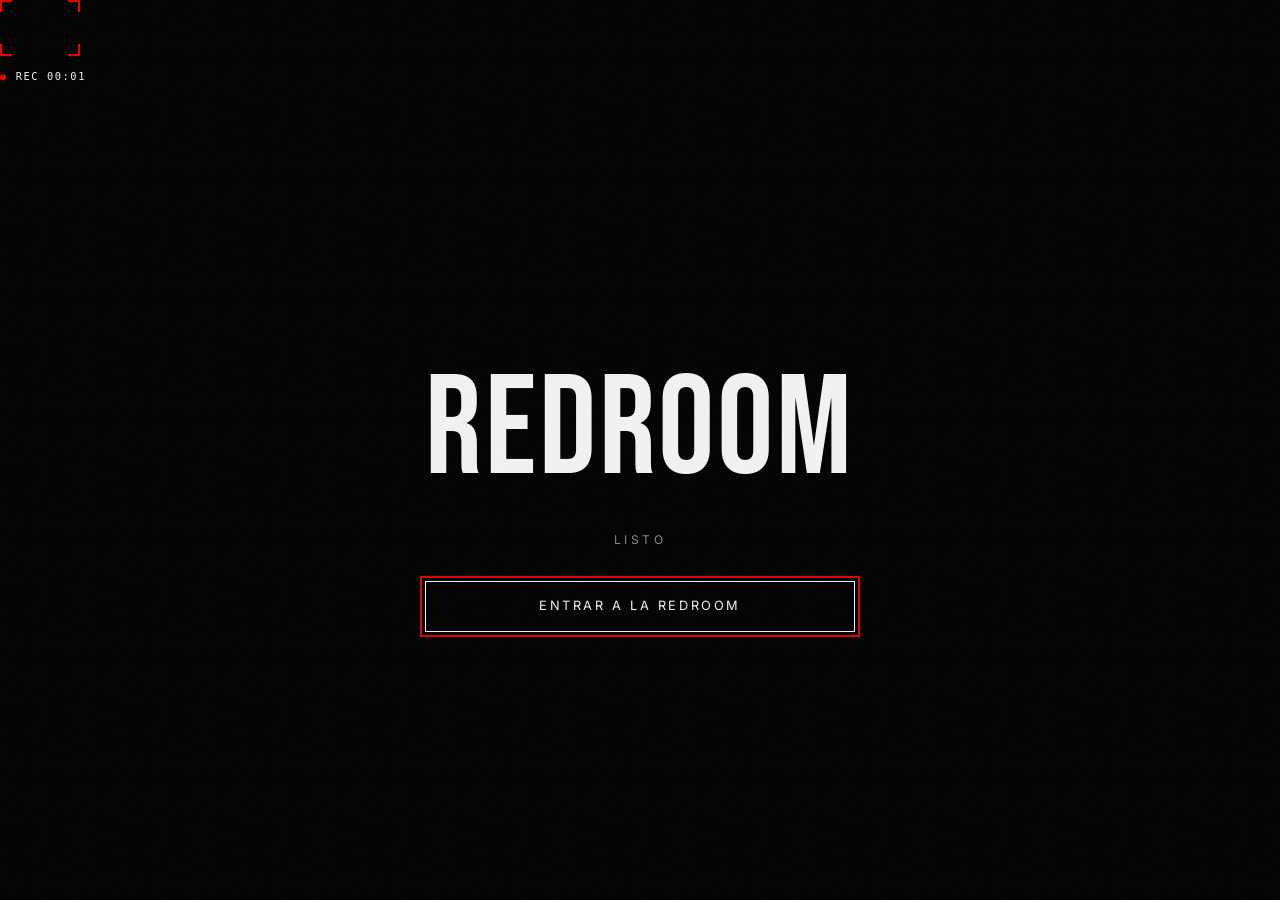
<file: index.html>
<!doctype html><html lang="es"><head><meta charset="utf-8"><meta name="viewport" content="width=device-width,initial-scale=1"><title>REDROOM — Productora audiovisual | Talca · Maule · Valparaíso</title><meta name="description" content="Redroom es una productora audiovisual de cine, videoclips y video comercial en Talca, el Maule y Valparaíso. Entra a la sala."><meta property="og:title" content="REDROOM — Productora audiovisual | Talca · Maule · Valparaíso"><meta property="og:description" content="Redroom es una productora audiovisual de cine, videoclips y video comercial en Talca, el Maule y Valparaíso. Entra a la sala."><meta property="og:type" content="website"><link rel="canonical" href="https://redroomchile.cl/"><meta property="og:url" content="https://redroomchile.cl/"><meta property="og:site_name" content="REDROOM"><meta property="og:locale" content="es_CL"><meta property="og:image" content="https://redroomchile.cl/assets/images/og-redroom.png"><meta property="og:image:width" content="1200"><meta property="og:image:height" content="630"><meta name="twitter:card" content="summary_large_image"><meta name="theme-color" content="#050505"><script type="application/ld+json">{"@context": "https://schema.org", "@type": "Organization", "name": "REDROOM", "alternateName": "Productora Redroom", "url": "https://redroomchile.cl/", "logo": "https://redroomchile.cl/assets/images/og-redroom.png", "image": "https://redroomchile.cl/assets/images/og-redroom.png", "description": "Productora audiovisual de cine, videoclips, sesiones en vivo y video comercial en Talca y la Región del Maule.", "telephone": "+56921134656", "address": {"@type": "PostalAddress", "addressLocality": "Talca", "addressRegion": "Región del Maule", "addressCountry": "CL"}, "areaServed": "Región del Maule", "founder": [{"@type": "Person", "name": "Aníbal Castillo"}, {"@type": "Person", "name": "Víctor Quezada"}], "sameAs": ["https://www.instagram.com/productoraredroom/"], "contactPoint": {"@type": "ContactPoint", "telephone": "+56921134656", "contactType": "customer service", "availableLanguage": "Spanish"}}</script><link rel="icon" href="data:image/svg+xml,%3Csvg xmlns=%27http://www.w3.org/2000/svg%27 viewBox=%270 0 10 10%27%3E%3Ccircle cx=%275%27 cy=%275%27 r=%274%27 fill=%27%23e10600%27/%3E%3C/svg%3E"><link rel="preconnect" href="https://fonts.googleapis.com"><link href="https://fonts.googleapis.com/css2?family=Bebas+Neue&family=Inter:wght@400;600&display=swap" rel="stylesheet"><link rel="stylesheet" href="css/style.css"></head><body data-page="index"><main class="hero"><div class="bar"></div><h1>REDROOM</h1><p class="tag" id="load">CARGANDO EXPERIENCIA</p><button class="btn" id="enter" hidden>ENTRAR A LA REDROOM</button></main><noscript><a href="discover.html">ENTRAR A LA REDROOM</a></noscript><script src="data/contenido.js"></script><script src="js/main.js"></script></body></html>
</file>
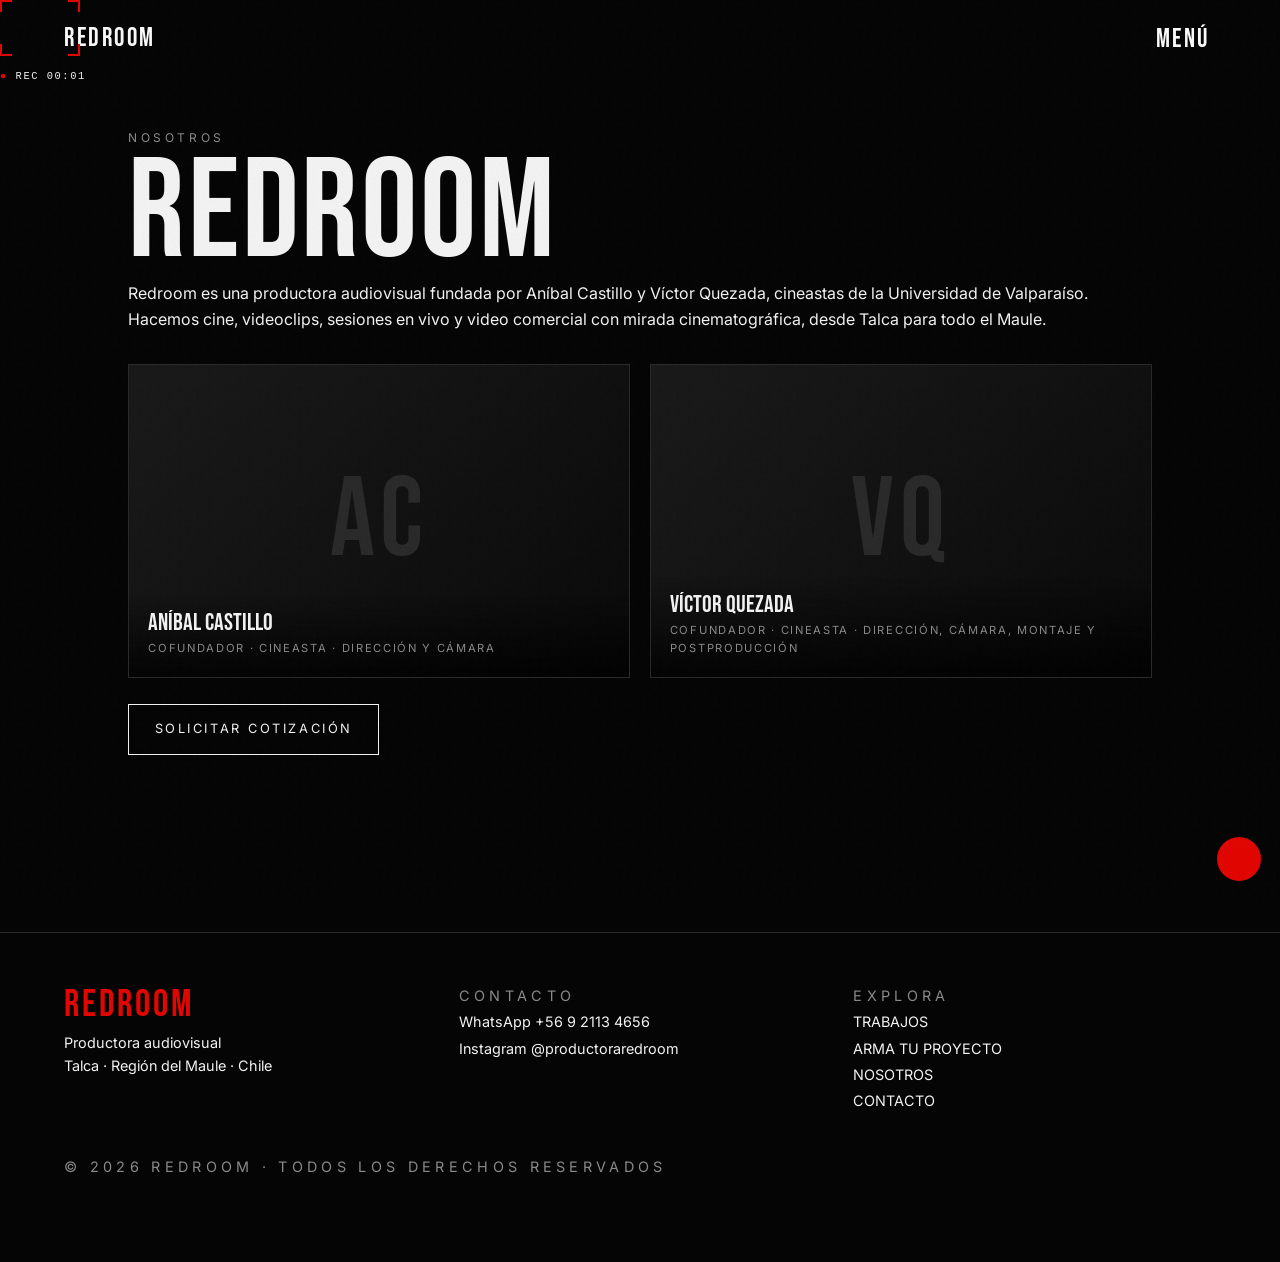
<file: about.html>
<!doctype html><html lang="es"><head><meta charset="utf-8"><meta name="viewport" content="width=device-width,initial-scale=1"><title>REDROOM — Nosotros</title><meta name="description" content="Aníbal Castillo y Víctor Quezada, cineastas de la Universidad de Valparaíso, fundadores de la productora audiovisual Redroom."><meta property="og:title" content="REDROOM — Nosotros"><meta property="og:description" content="Aníbal Castillo y Víctor Quezada, cineastas de la Universidad de Valparaíso, fundadores de la productora audiovisual Redroom."><meta property="og:type" content="website"><link rel="canonical" href="https://redroomchile.cl/about.html"><meta property="og:url" content="https://redroomchile.cl/about.html"><meta property="og:site_name" content="REDROOM"><meta property="og:locale" content="es_CL"><meta property="og:image" content="https://redroomchile.cl/assets/images/og-redroom.png"><meta property="og:image:width" content="1200"><meta property="og:image:height" content="630"><meta name="twitter:card" content="summary_large_image"><meta name="theme-color" content="#050505"><script type="application/ld+json">{"@context": "https://schema.org", "@type": "Organization", "name": "REDROOM", "alternateName": "Productora Redroom", "url": "https://redroomchile.cl/", "logo": "https://redroomchile.cl/assets/images/og-redroom.png", "image": "https://redroomchile.cl/assets/images/og-redroom.png", "description": "Productora audiovisual de cine, videoclips, sesiones en vivo y video comercial en Talca y la Región del Maule.", "telephone": "+56921134656", "address": {"@type": "PostalAddress", "addressLocality": "Talca", "addressRegion": "Región del Maule", "addressCountry": "CL"}, "areaServed": "Región del Maule", "founder": [{"@type": "Person", "name": "Aníbal Castillo"}, {"@type": "Person", "name": "Víctor Quezada"}], "sameAs": ["https://www.instagram.com/productoraredroom/"], "contactPoint": {"@type": "ContactPoint", "telephone": "+56921134656", "contactType": "customer service", "availableLanguage": "Spanish"}}</script><link rel="icon" href="data:image/svg+xml,%3Csvg xmlns=%27http://www.w3.org/2000/svg%27 viewBox=%270 0 10 10%27%3E%3Ccircle cx=%275%27 cy=%275%27 r=%274%27 fill=%27%23e10600%27/%3E%3C/svg%3E"><link rel="preconnect" href="https://fonts.googleapis.com"><link href="https://fonts.googleapis.com/css2?family=Bebas+Neue&family=Inter:wght@400;600&display=swap" rel="stylesheet"><link rel="stylesheet" href="css/style.css"></head><body data-page="about"><main id="app" class="wrap"></main><noscript>Redroom requiere JavaScript.</noscript><script src="data/contenido.js"></script><script src="js/main.js"></script></body></html>
</file>
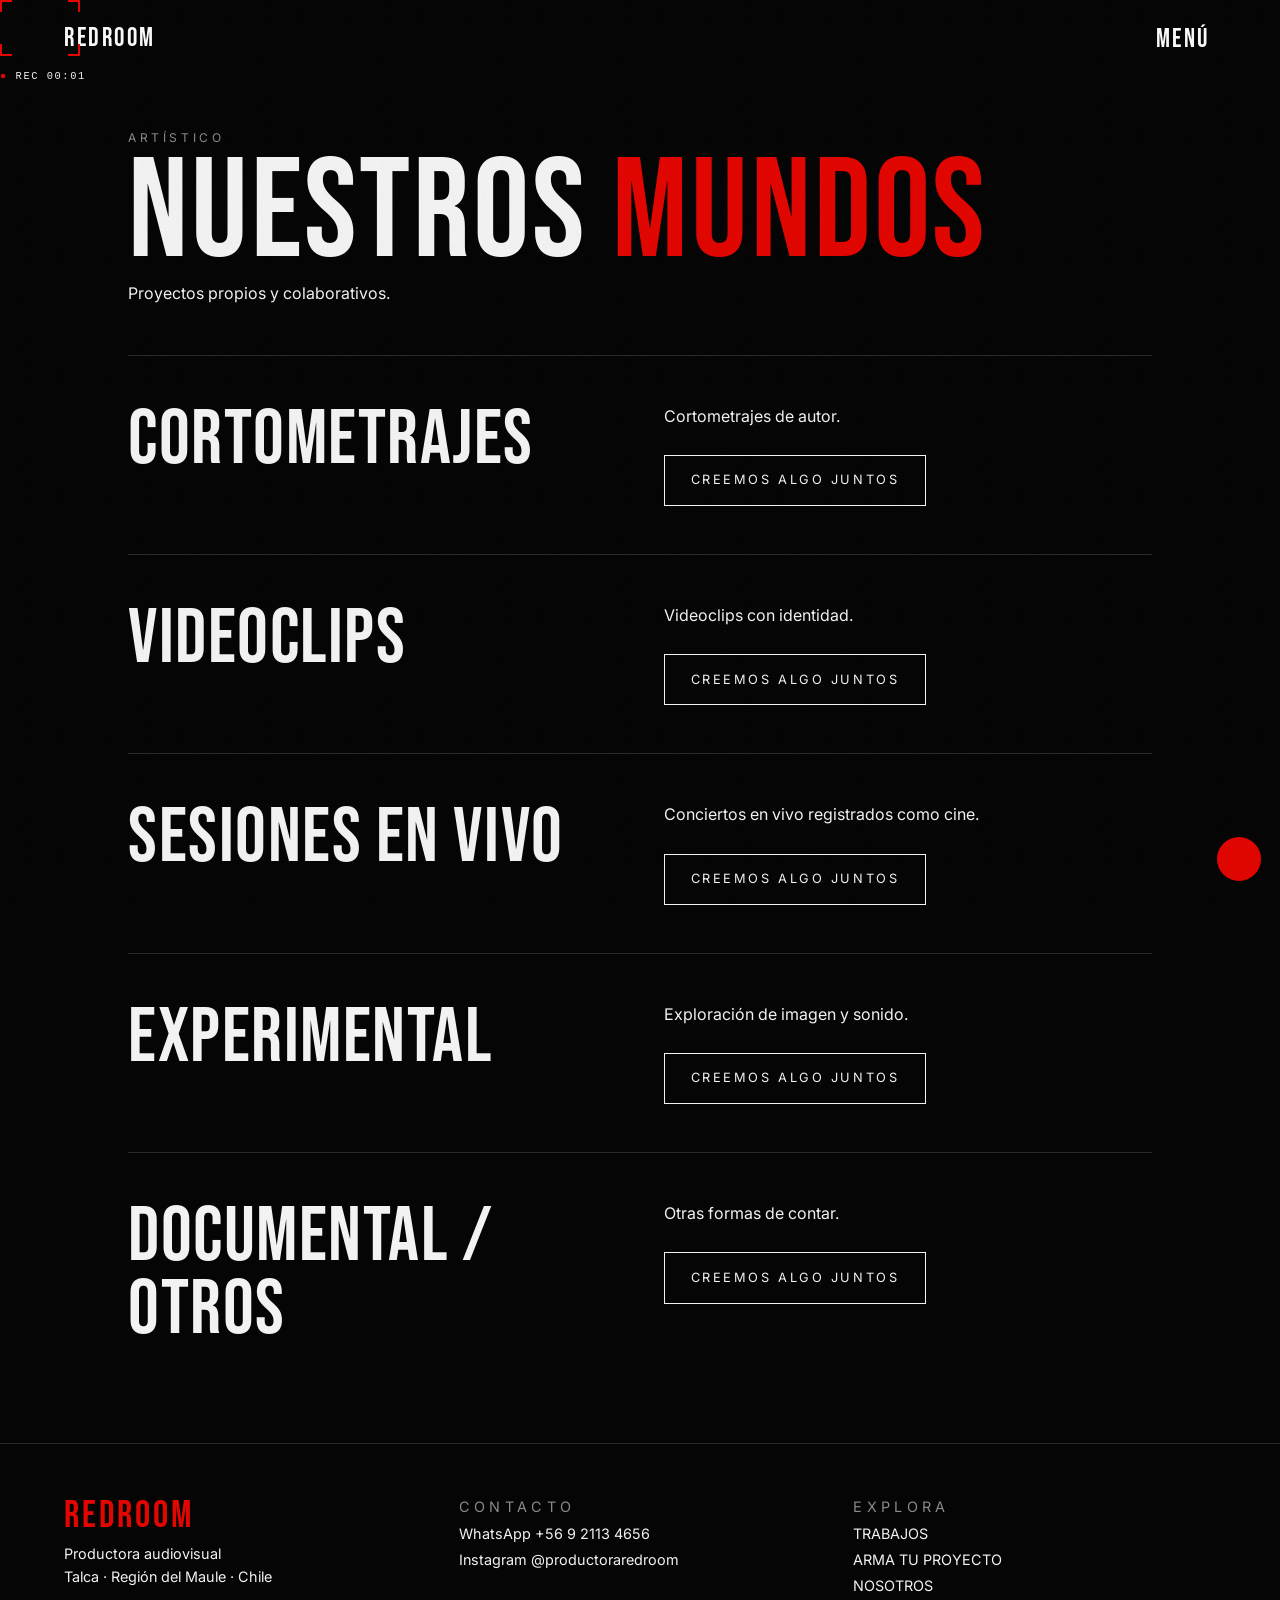
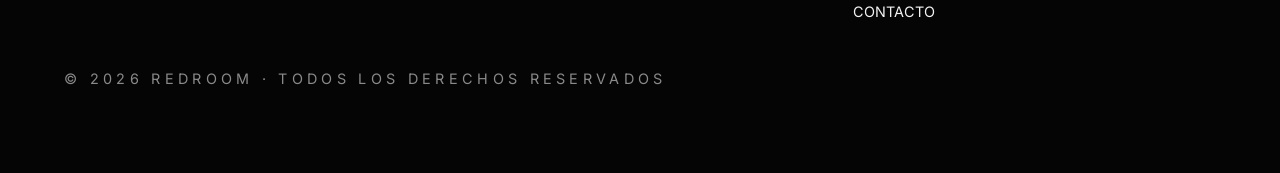
<file: artistic.html>
<!doctype html><html lang="es"><head><meta charset="utf-8"><meta name="viewport" content="width=device-width,initial-scale=1"><title>REDROOM — Artístico</title><meta name="description" content="Cortometrajes, videoclips y sesiones en vivo: la línea artística de Redroom."><meta property="og:title" content="REDROOM — Artístico"><meta property="og:description" content="Cortometrajes, videoclips y sesiones en vivo: la línea artística de Redroom."><meta property="og:type" content="website"><link rel="canonical" href="https://redroomchile.cl/artistic.html"><meta property="og:url" content="https://redroomchile.cl/artistic.html"><meta property="og:site_name" content="REDROOM"><meta property="og:locale" content="es_CL"><meta property="og:image" content="https://redroomchile.cl/assets/images/og-redroom.png"><meta property="og:image:width" content="1200"><meta property="og:image:height" content="630"><meta name="twitter:card" content="summary_large_image"><meta name="theme-color" content="#050505"><link rel="icon" href="data:image/svg+xml,%3Csvg xmlns=%27http://www.w3.org/2000/svg%27 viewBox=%270 0 10 10%27%3E%3Ccircle cx=%275%27 cy=%275%27 r=%274%27 fill=%27%23e10600%27/%3E%3C/svg%3E"><link rel="preconnect" href="https://fonts.googleapis.com"><link href="https://fonts.googleapis.com/css2?family=Bebas+Neue&family=Inter:wght@400;600&display=swap" rel="stylesheet"><link rel="stylesheet" href="css/style.css"></head><body data-page="artistic"><main id="app" class="wrap"></main><noscript>Redroom requiere JavaScript.</noscript><script src="data/contenido.js"></script><script src="js/main.js"></script></body></html>
</file>
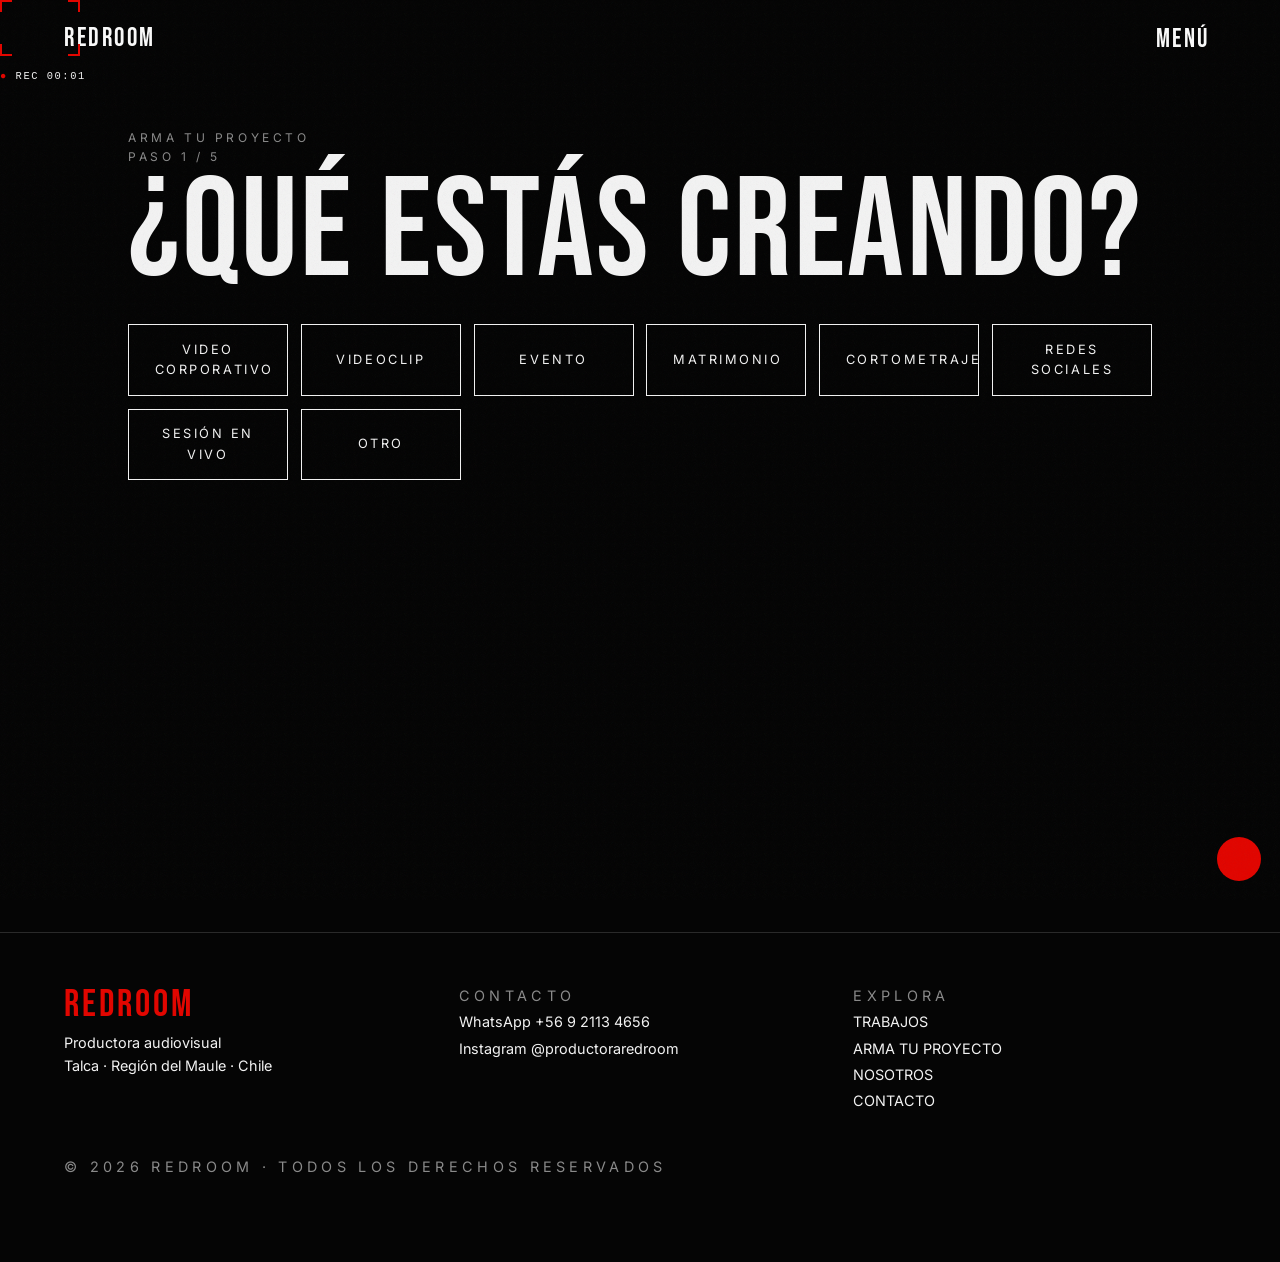
<file: build.html>
<!doctype html><html lang="es"><head><meta charset="utf-8"><meta name="viewport" content="width=device-width,initial-scale=1"><title>REDROOM — Arma tu proyecto</title><meta name="description" content="Cuéntanos tu proyecto audiovisual y solicita una cotización personalizada."><meta property="og:title" content="REDROOM — Arma tu proyecto"><meta property="og:description" content="Cuéntanos tu proyecto audiovisual y solicita una cotización personalizada."><meta property="og:type" content="website"><link rel="canonical" href="https://redroomchile.cl/build.html"><meta property="og:url" content="https://redroomchile.cl/build.html"><meta property="og:site_name" content="REDROOM"><meta property="og:locale" content="es_CL"><meta property="og:image" content="https://redroomchile.cl/assets/images/og-redroom.png"><meta property="og:image:width" content="1200"><meta property="og:image:height" content="630"><meta name="twitter:card" content="summary_large_image"><meta name="theme-color" content="#050505"><link rel="icon" href="data:image/svg+xml,%3Csvg xmlns=%27http://www.w3.org/2000/svg%27 viewBox=%270 0 10 10%27%3E%3Ccircle cx=%275%27 cy=%275%27 r=%274%27 fill=%27%23e10600%27/%3E%3C/svg%3E"><link rel="preconnect" href="https://fonts.googleapis.com"><link href="https://fonts.googleapis.com/css2?family=Bebas+Neue&family=Inter:wght@400;600&display=swap" rel="stylesheet"><link rel="stylesheet" href="css/style.css"></head><body data-page="build"><main id="app" class="wrap"></main><noscript>Redroom requiere JavaScript.</noscript><script src="data/contenido.js"></script><script src="js/main.js"></script></body></html>
</file>
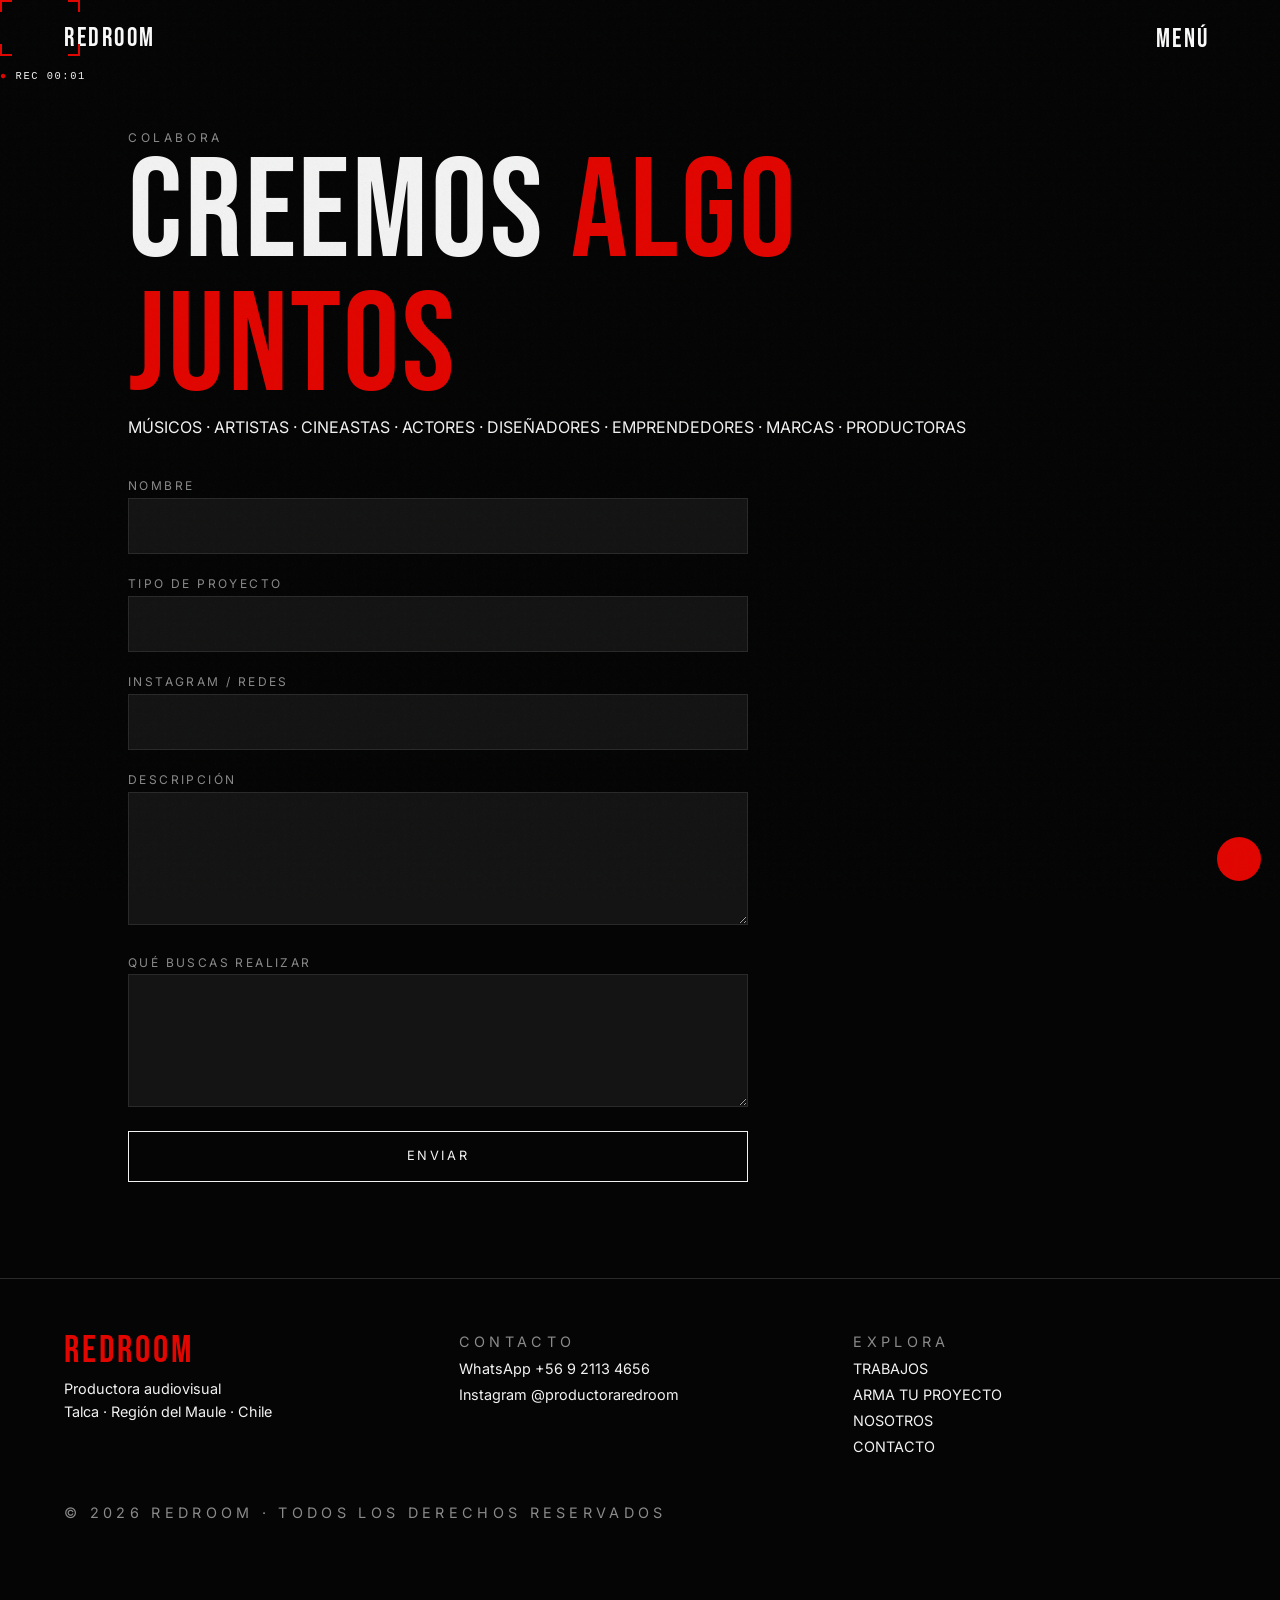
<file: collaborate.html>
<!doctype html><html lang="es"><head><meta charset="utf-8"><meta name="viewport" content="width=device-width,initial-scale=1"><title>REDROOM — Colabora</title><meta name="description" content="Redroom busca músicos, artistas, cineastas y marcas para crear juntos."><meta property="og:title" content="REDROOM — Colabora"><meta property="og:description" content="Redroom busca músicos, artistas, cineastas y marcas para crear juntos."><meta property="og:type" content="website"><link rel="canonical" href="https://redroomchile.cl/collaborate.html"><meta property="og:url" content="https://redroomchile.cl/collaborate.html"><meta property="og:site_name" content="REDROOM"><meta property="og:locale" content="es_CL"><meta property="og:image" content="https://redroomchile.cl/assets/images/og-redroom.png"><meta property="og:image:width" content="1200"><meta property="og:image:height" content="630"><meta name="twitter:card" content="summary_large_image"><meta name="theme-color" content="#050505"><link rel="icon" href="data:image/svg+xml,%3Csvg xmlns=%27http://www.w3.org/2000/svg%27 viewBox=%270 0 10 10%27%3E%3Ccircle cx=%275%27 cy=%275%27 r=%274%27 fill=%27%23e10600%27/%3E%3C/svg%3E"><link rel="preconnect" href="https://fonts.googleapis.com"><link href="https://fonts.googleapis.com/css2?family=Bebas+Neue&family=Inter:wght@400;600&display=swap" rel="stylesheet"><link rel="stylesheet" href="css/style.css"></head><body data-page="collaborate"><main id="app" class="wrap"></main><noscript>Redroom requiere JavaScript.</noscript><script src="data/contenido.js"></script><script src="js/main.js"></script></body></html>
</file>
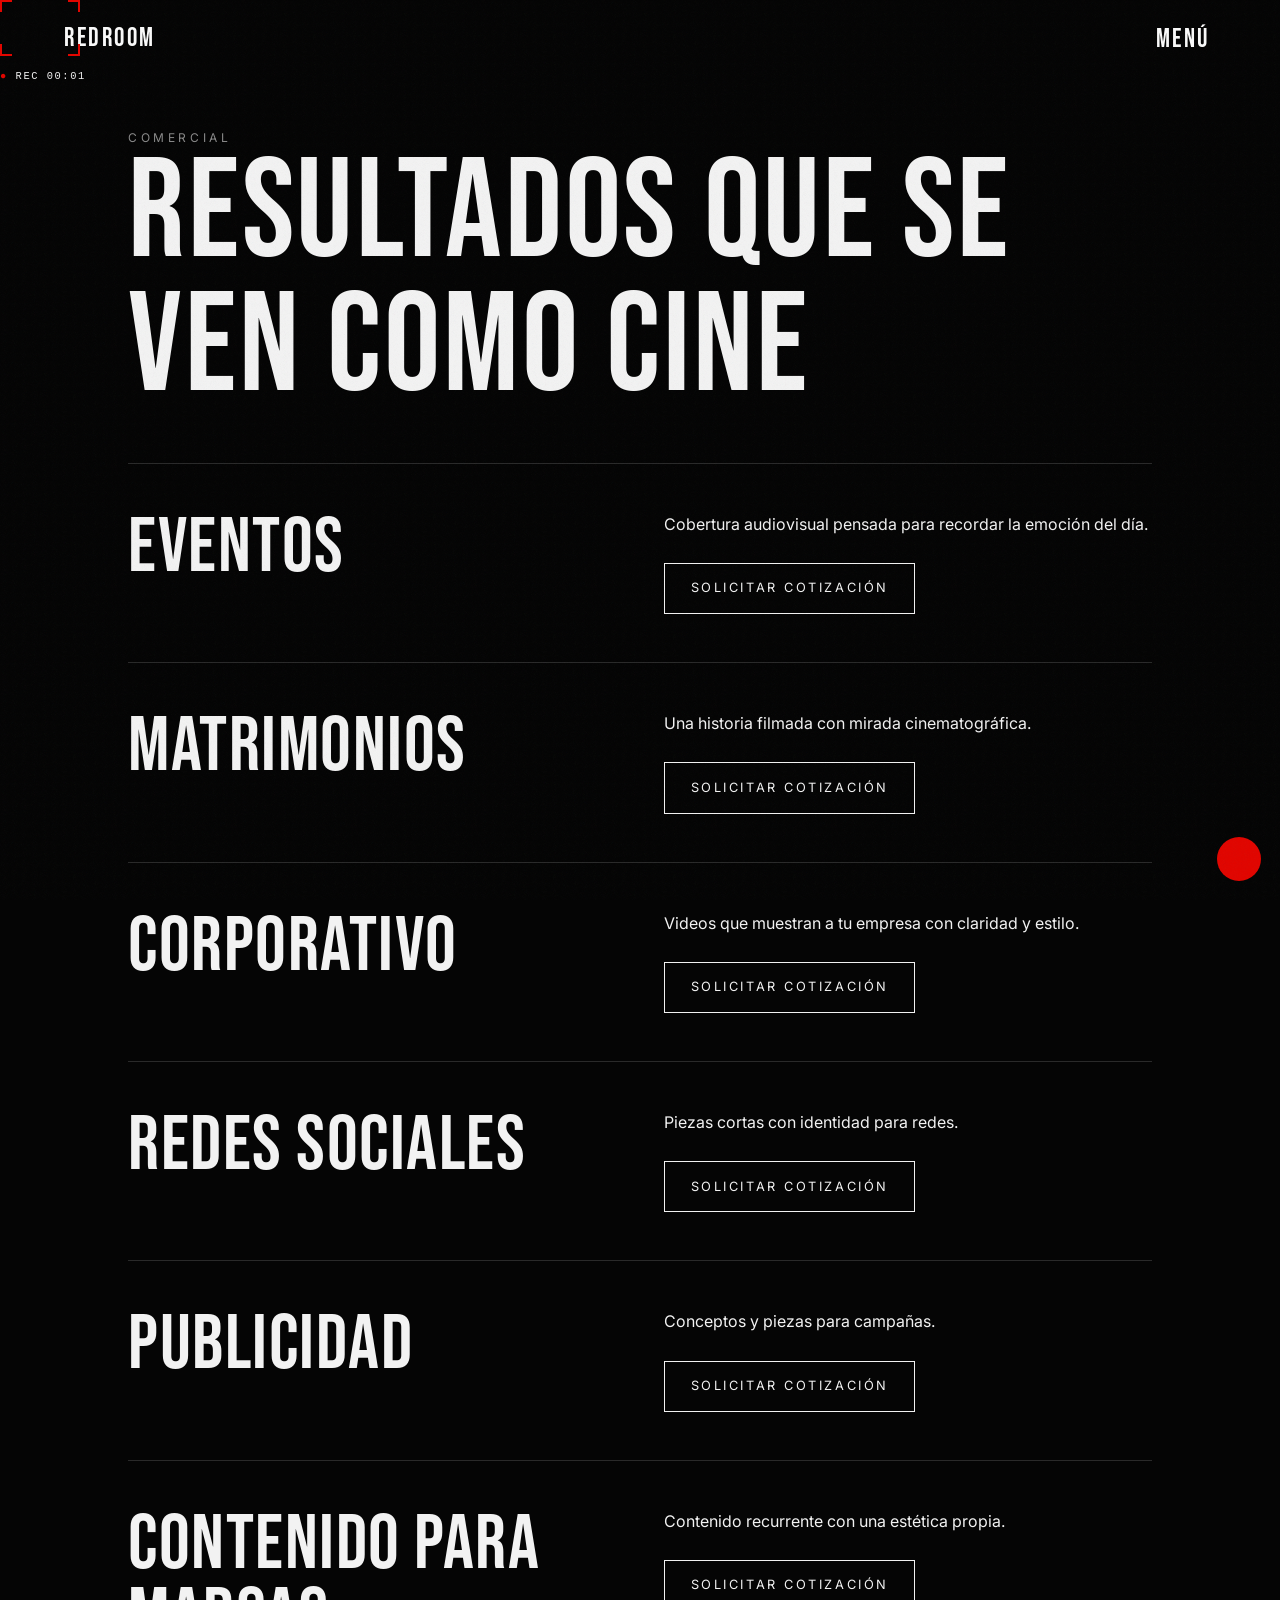
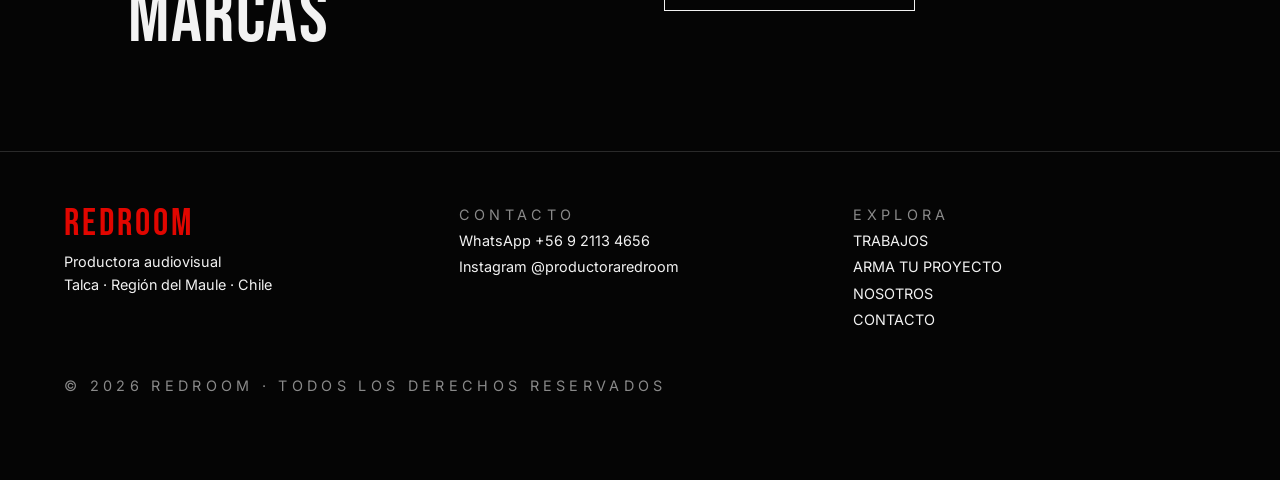
<file: commercial.html>
<!doctype html><html lang="es"><head><meta charset="utf-8"><meta name="viewport" content="width=device-width,initial-scale=1"><title>REDROOM — Comercial</title><meta name="description" content="Video para eventos, matrimonios, empresas y marcas en Talca, el Maule y Valparaíso."><meta property="og:title" content="REDROOM — Comercial"><meta property="og:description" content="Video para eventos, matrimonios, empresas y marcas en Talca, el Maule y Valparaíso."><meta property="og:type" content="website"><link rel="canonical" href="https://redroomchile.cl/commercial.html"><meta property="og:url" content="https://redroomchile.cl/commercial.html"><meta property="og:site_name" content="REDROOM"><meta property="og:locale" content="es_CL"><meta property="og:image" content="https://redroomchile.cl/assets/images/og-redroom.png"><meta property="og:image:width" content="1200"><meta property="og:image:height" content="630"><meta name="twitter:card" content="summary_large_image"><meta name="theme-color" content="#050505"><link rel="icon" href="data:image/svg+xml,%3Csvg xmlns=%27http://www.w3.org/2000/svg%27 viewBox=%270 0 10 10%27%3E%3Ccircle cx=%275%27 cy=%275%27 r=%274%27 fill=%27%23e10600%27/%3E%3C/svg%3E"><link rel="preconnect" href="https://fonts.googleapis.com"><link href="https://fonts.googleapis.com/css2?family=Bebas+Neue&family=Inter:wght@400;600&display=swap" rel="stylesheet"><link rel="stylesheet" href="css/style.css"></head><body data-page="commercial"><main id="app" class="wrap"></main><noscript>Redroom requiere JavaScript.</noscript><script src="data/contenido.js"></script><script src="js/main.js"></script></body></html>
</file>
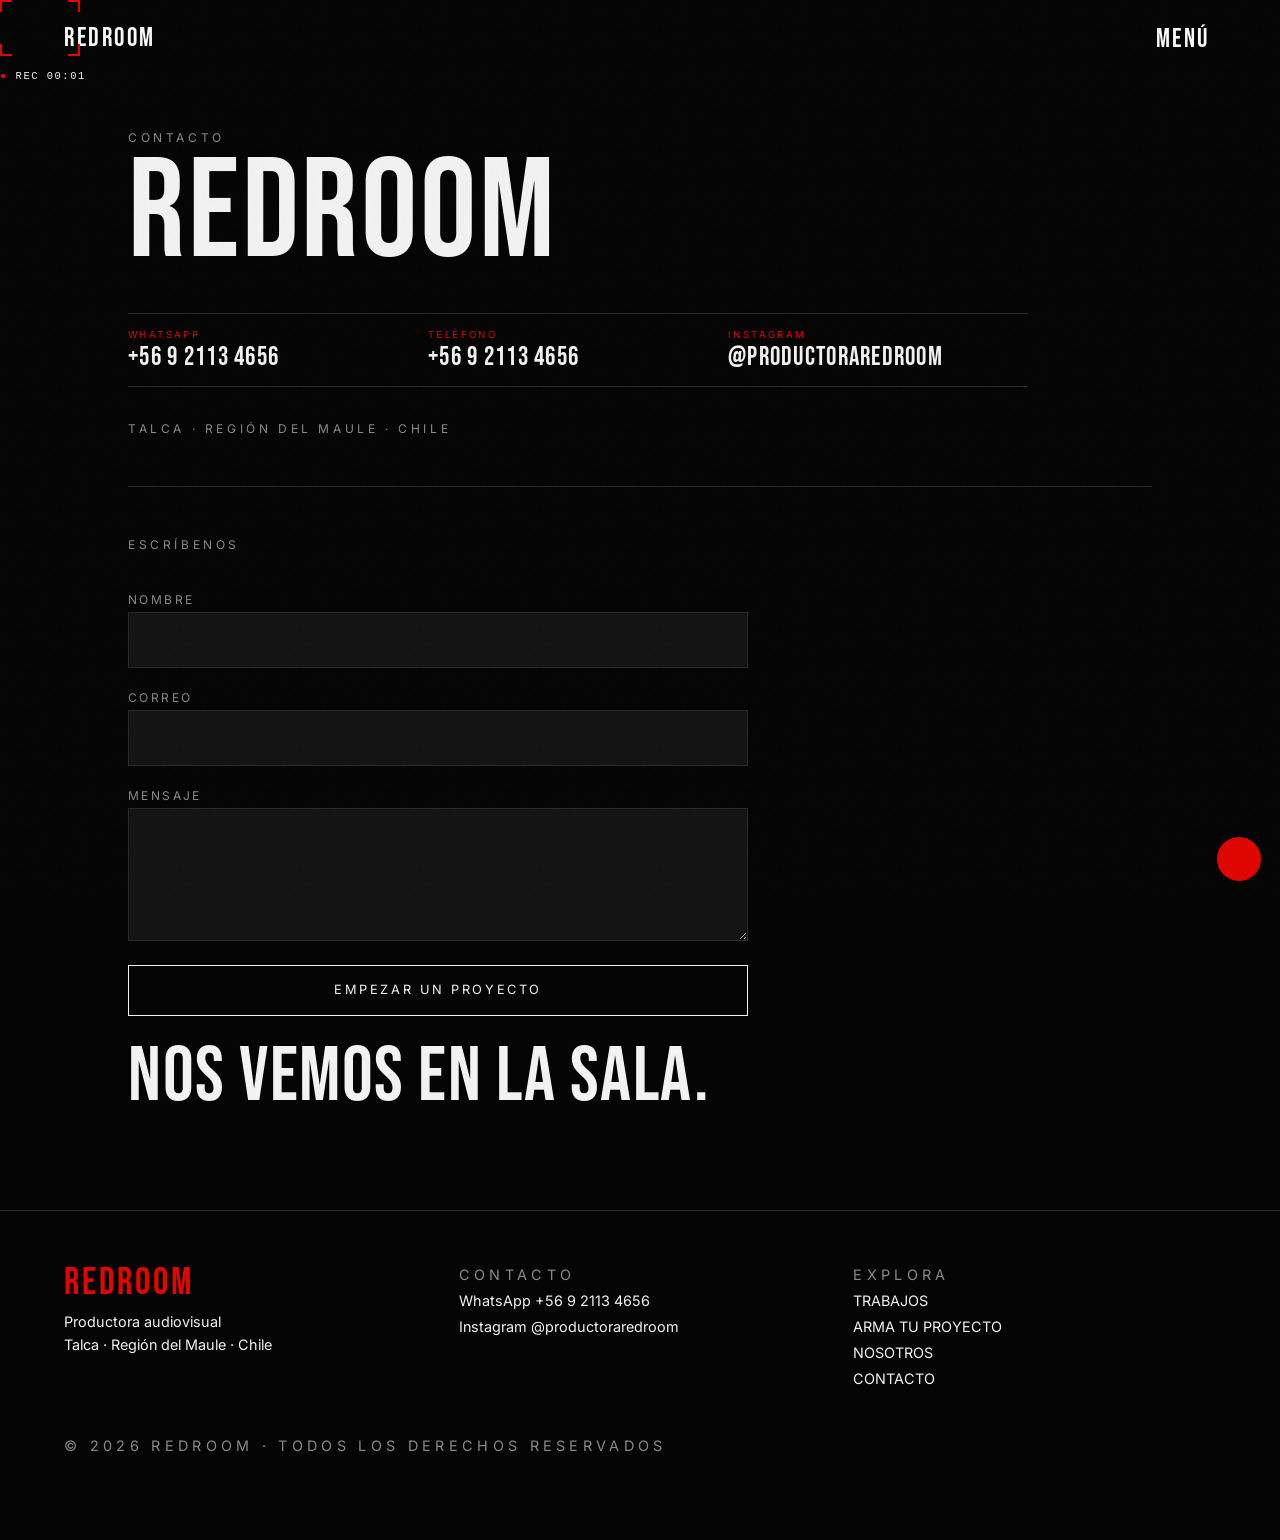
<file: contact.html>
<!doctype html><html lang="es"><head><meta charset="utf-8"><meta name="viewport" content="width=device-width,initial-scale=1"><title>REDROOM — Contacto</title><meta name="description" content="Contacta a Redroom, productora audiovisual de Talca: WhatsApp +56 9 2113 4656 e Instagram @productoraredroom."><meta property="og:title" content="REDROOM — Contacto"><meta property="og:description" content="Contacta a Redroom, productora audiovisual de Talca: WhatsApp +56 9 2113 4656 e Instagram @productoraredroom."><meta property="og:type" content="website"><link rel="canonical" href="https://redroomchile.cl/contact.html"><meta property="og:url" content="https://redroomchile.cl/contact.html"><meta property="og:site_name" content="REDROOM"><meta property="og:locale" content="es_CL"><meta property="og:image" content="https://redroomchile.cl/assets/images/og-redroom.png"><meta property="og:image:width" content="1200"><meta property="og:image:height" content="630"><meta name="twitter:card" content="summary_large_image"><meta name="theme-color" content="#050505"><script type="application/ld+json">{"@context": "https://schema.org", "@type": "Organization", "name": "REDROOM", "alternateName": "Productora Redroom", "url": "https://redroomchile.cl/", "logo": "https://redroomchile.cl/assets/images/og-redroom.png", "image": "https://redroomchile.cl/assets/images/og-redroom.png", "description": "Productora audiovisual de cine, videoclips, sesiones en vivo y video comercial en Talca y la Región del Maule.", "telephone": "+56921134656", "address": {"@type": "PostalAddress", "addressLocality": "Talca", "addressRegion": "Región del Maule", "addressCountry": "CL"}, "areaServed": "Región del Maule", "founder": [{"@type": "Person", "name": "Aníbal Castillo"}, {"@type": "Person", "name": "Víctor Quezada"}], "sameAs": ["https://www.instagram.com/productoraredroom/"], "contactPoint": {"@type": "ContactPoint", "telephone": "+56921134656", "contactType": "customer service", "availableLanguage": "Spanish"}}</script><link rel="icon" href="data:image/svg+xml,%3Csvg xmlns=%27http://www.w3.org/2000/svg%27 viewBox=%270 0 10 10%27%3E%3Ccircle cx=%275%27 cy=%275%27 r=%274%27 fill=%27%23e10600%27/%3E%3C/svg%3E"><link rel="preconnect" href="https://fonts.googleapis.com"><link href="https://fonts.googleapis.com/css2?family=Bebas+Neue&family=Inter:wght@400;600&display=swap" rel="stylesheet"><link rel="stylesheet" href="css/style.css"></head><body data-page="contact"><main id="app" class="wrap"></main><noscript>Redroom requiere JavaScript.</noscript><script src="data/contenido.js"></script><script src="js/main.js"></script></body></html>
</file>
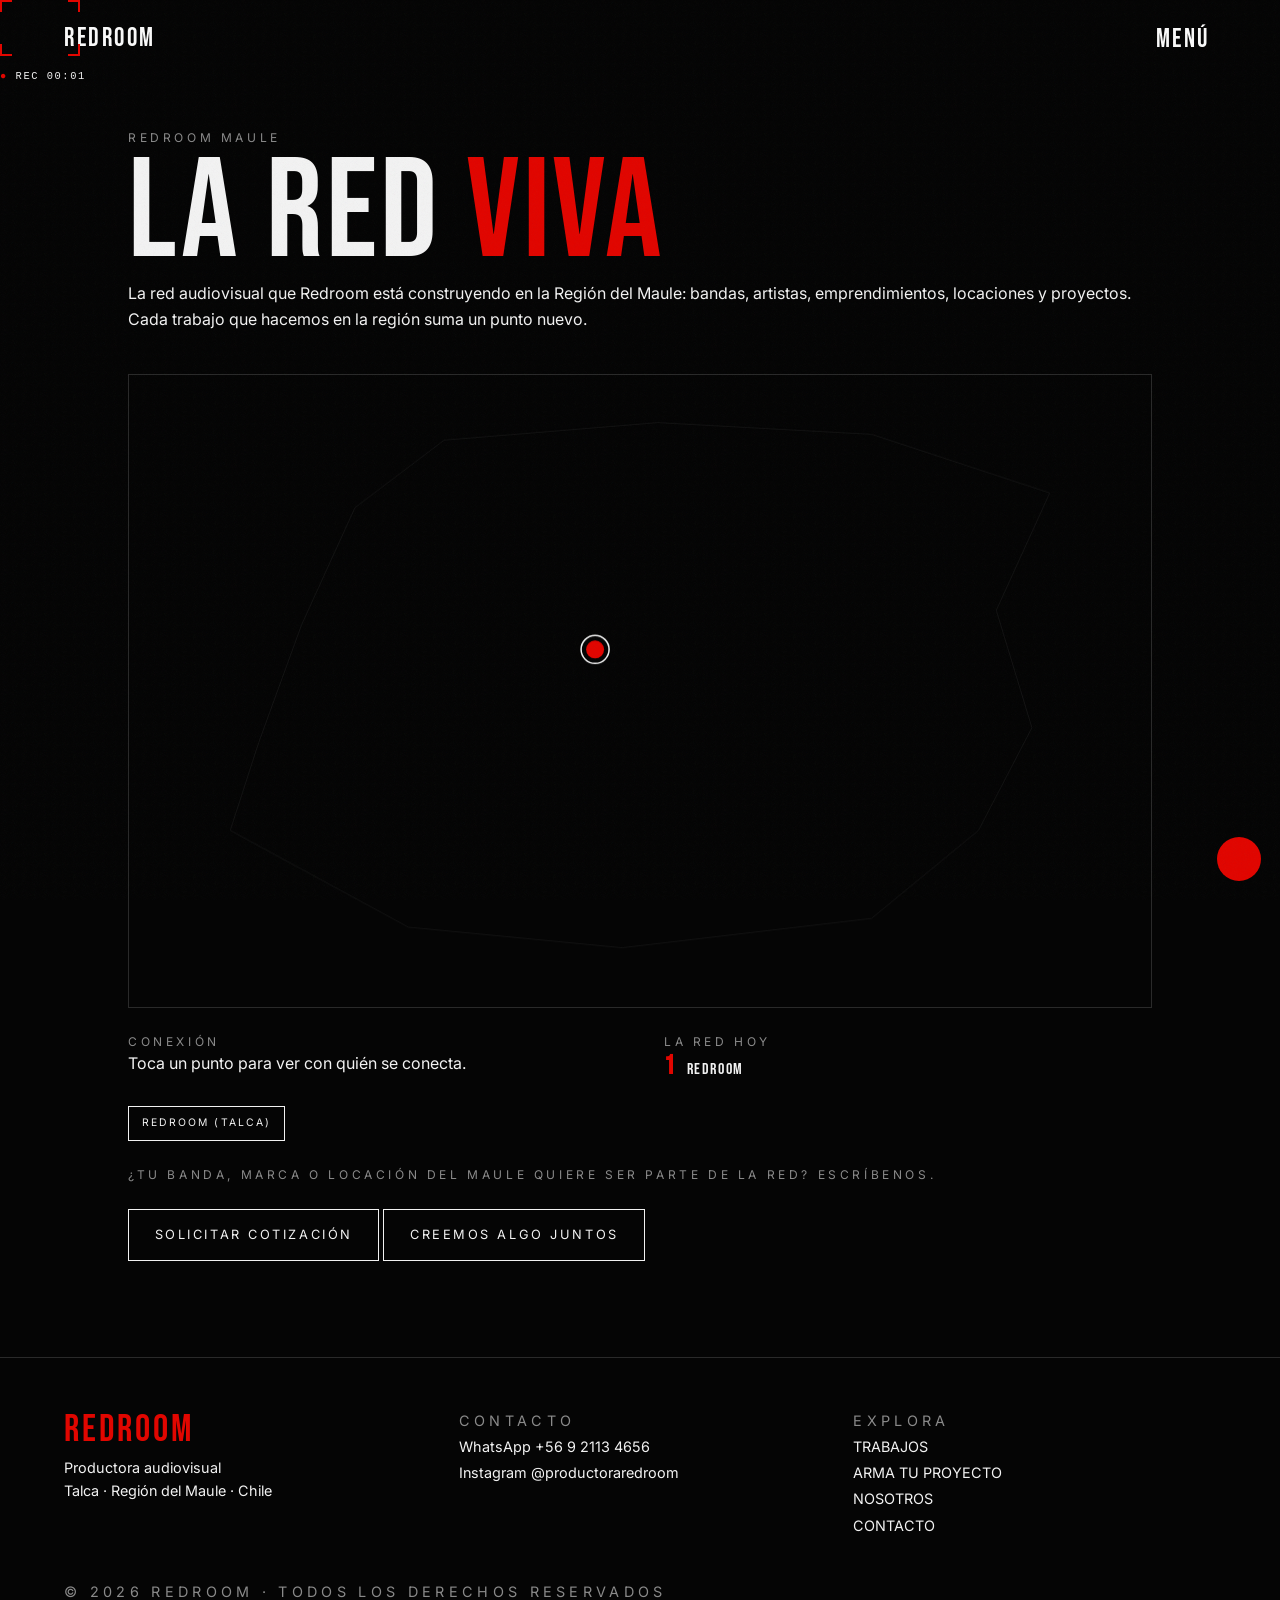
<file: maule.html>
<!doctype html><html lang="es"><head><meta charset="utf-8"><meta name="viewport" content="width=device-width,initial-scale=1"><title>REDROOM — Redroom Maule</title><meta name="description" content="La red audiovisual de Redroom en la Región del Maule: bandas, artistas, emprendimientos y locaciones."><meta property="og:title" content="REDROOM — Redroom Maule"><meta property="og:description" content="La red audiovisual de Redroom en la Región del Maule: bandas, artistas, emprendimientos y locaciones."><meta property="og:type" content="website"><link rel="canonical" href="https://redroomchile.cl/maule.html"><meta property="og:url" content="https://redroomchile.cl/maule.html"><meta property="og:site_name" content="REDROOM"><meta property="og:locale" content="es_CL"><meta property="og:image" content="https://redroomchile.cl/assets/images/og-redroom.png"><meta property="og:image:width" content="1200"><meta property="og:image:height" content="630"><meta name="twitter:card" content="summary_large_image"><meta name="theme-color" content="#050505"><link rel="icon" href="data:image/svg+xml,%3Csvg xmlns=%27http://www.w3.org/2000/svg%27 viewBox=%270 0 10 10%27%3E%3Ccircle cx=%275%27 cy=%275%27 r=%274%27 fill=%27%23e10600%27/%3E%3C/svg%3E"><link rel="preconnect" href="https://fonts.googleapis.com"><link href="https://fonts.googleapis.com/css2?family=Bebas+Neue&family=Inter:wght@400;600&display=swap" rel="stylesheet"><link rel="stylesheet" href="css/style.css"></head><body data-page="maule"><main id="app" class="wrap"></main><noscript>Redroom requiere JavaScript.</noscript><script src="data/contenido.js"></script><script src="js/main.js"></script></body></html>
</file>
<file: css/style.css>
:root{--ft:'Bebas Neue';--fb:'Inter';--bg:#050505;--g1:#141414;--g2:#2a2a2a;--g3:#8a8a8a;--fg:#f2f2f2;--red:#e10600}
*{box-sizing:border-box;margin:0}html{scroll-behavior:smooth}
body{background:var(--bg);color:var(--fg);font:400 16px/1.6 var(--fb),system-ui,sans-serif;overflow-x:hidden}
body:after{content:"";position:fixed;inset:0;pointer-events:none;opacity:.05;z-index:90;background-image:url("data:image/svg+xml,%3Csvg xmlns='http://www.w3.org/2000/svg' width='120' height='120'%3E%3Cfilter id='n'%3E%3CfeTurbulence baseFrequency='.9'/%3E%3C/filter%3E%3Crect width='120' height='120' filter='url(%23n)'/%3E%3C/svg%3E")}
a{color:inherit}h1,h2,h3{font-family:var(--ft),Impact,sans-serif;font-weight:400;letter-spacing:.02em;line-height:.95}
h1{font-size:clamp(3rem,11vw,10rem)}h2{font-size:clamp(2rem,6vw,5rem)}
.wrap{padding:0 clamp(1rem,5vw,4rem)}main{min-height:100vh;padding:8rem 0 4rem}
.tag{font-size:.75rem;letter-spacing:.3em;color:var(--g3);text-transform:uppercase}
.red{color:var(--red)}hr.line{border:0;height:1px;background:var(--g2);margin:3rem 0;transform-origin:left}
:focus-visible{outline:2px solid var(--red);outline-offset:3px}
.btn{display:inline-block;border:1px solid var(--fg);background:none;color:var(--fg);padding:.9rem 1.6rem;font:inherit;letter-spacing:.2em;font-size:.8rem;text-transform:uppercase;cursor:pointer;text-decoration:none;transition:.3s}
.btn:hover,.btn.on{background:var(--red);border-color:var(--red)}
.top{position:fixed;top:0;left:0;right:0;display:flex;justify-content:space-between;align-items:center;padding:1.2rem clamp(1rem,5vw,4rem);z-index:60;mix-blend-mode:difference}
.top a,.top button{font-family:var(--ft);font-size:1.6rem;letter-spacing:.1em;text-decoration:none;background:none;border:0;color:#fff;cursor:pointer}
.menu{position:fixed;inset:0;background:var(--bg);z-index:70;display:flex;flex-direction:column;justify-content:center;padding:0 clamp(1rem,8vw,6rem);clip-path:inset(0 0 100% 0);transition:clip-path .7s cubic-bezier(.7,0,.2,1);visibility:hidden}
.menu.open{clip-path:inset(0);visibility:visible}
.menu a{font-family:var(--ft);font-size:clamp(1.8rem,5.5vh,4rem);text-decoration:none;line-height:1.15;color:var(--g3);transition:.3s}
.menu a:hover,.menu a:focus-visible{color:var(--fg);padding-left:1rem;border-left:4px solid var(--red)}
.menu .x{position:absolute;top:1.2rem;right:clamp(1rem,5vw,4rem);background:none;border:0;color:#fff;font:1.6rem var(--ft);cursor:pointer}
.rv{opacity:0;transform:translateY(40px);transition:opacity 1s,transform 1s}.rv.in{opacity:1;transform:none}
.grid{display:grid;grid-template-columns:repeat(auto-fill,minmax(min(100%,340px),1fr));gap:1.2rem;margin-top:2rem}
.card{position:relative;aspect-ratio:16/10;background:var(--g1);overflow:hidden;display:block;text-decoration:none;border:1px solid var(--g2)}
.card i{position:absolute;inset:0;background:linear-gradient(135deg,#1a1a1a,#0a0a0a);transition:transform 1.2s}
.card:hover i{transform:scale(1.06)}
.card div{position:absolute;inset:auto 0 0 0;padding:1.2rem;background:linear-gradient(transparent,#000c)}
.card b{display:block;font:1.8rem var(--ft)}.card small{color:var(--g3)}
.card:after{content:"";position:absolute;left:0;bottom:0;height:3px;width:0;background:var(--red);transition:width .5s}.card:hover:after{width:100%}
.demo{position:absolute;top:.8rem;left:.8rem;font-size:.65rem;letter-spacing:.2em;border:1px solid var(--g3);padding:.1rem .5rem;color:var(--g3)}
.chips{display:flex;flex-wrap:wrap;gap:.6rem;margin:1.5rem 0}
.hero{min-height:100vh;display:grid;place-content:center;text-align:center;gap:2rem;position:relative}
#enter{cursor:pointer}.hero .bar{width:1px;height:0;background:var(--red);margin:auto;transition:height 1.2s}
.hero.go .bar{height:100vh;position:fixed;left:50%;top:0}
.opt{display:grid;grid-template-columns:repeat(auto-fit,minmax(150px,1fr));gap:.8rem;margin:1.5rem 0}
form{display:grid;gap:1rem;max-width:620px;margin-top:2rem}label{font-size:.75rem;letter-spacing:.2em;color:var(--g3)}
input,textarea,select{width:100%;background:var(--g1);border:1px solid var(--g2);color:var(--fg);padding:.9rem;font:inherit}
pre.sum{background:var(--g1);border:1px solid var(--g2);padding:1rem;white-space:pre-wrap;font:.85rem monospace}
.map{position:relative;aspect-ratio:440/400;width:100%;max-width:640px;border:1px solid var(--g2)}.map svg{position:absolute;inset:0;width:100%;height:100%}
.dot{position:absolute;width:18px;height:18px;margin:-9px;border-radius:50%;background:var(--red);border:0;cursor:pointer;animation:p 2.4s infinite}
.dot span{position:absolute;left:24px;top:-2px;font-size:.7rem;letter-spacing:.15em;white-space:nowrap}
@keyframes p{50%{box-shadow:0 0 0 10px #e1060022}}
.two{display:grid;grid-template-columns:repeat(auto-fit,minmax(280px,1fr));gap:3rem;align-items:start}
.exp .top,.exp .rb-hint{display:none}.exp main{padding-top:2rem}
.rbtn{position:fixed;right:1.2rem;bottom:1.2rem;width:44px;height:44px;border-radius:50%;background:var(--red);border:0;z-index:65;cursor:pointer}
.stage{position:fixed;inset:0;background:#000;z-index:80;display:none;place-content:center;text-align:center}.stage.on{display:grid}
@media(max-width:700px){main{padding-top:6rem}}
@media(prefers-reduced-motion:reduce){*{transition:none!important;animation:none!important}.rv{opacity:1;transform:none}html{scroll-behavior:auto}}
.dot.on{background:#fff;box-shadow:0 0 0 6px var(--red)}.dot span{pointer-events:none}
.vf{position:fixed;left:0;top:0;width:80px;height:56px;z-index:95;pointer-events:none;transition:width .25s,height .25s,transform .08s linear}
.vf i{position:absolute;width:12px;height:12px;border:0 solid var(--red)}.vf i:nth-child(1){left:0;top:0;border-width:2px 0 0 2px}.vf i:nth-child(2){right:0;top:0;border-width:2px 2px 0 0}.vf i:nth-child(3){left:0;bottom:0;border-width:0 0 2px 2px}.vf i:nth-child(4){right:0;bottom:0;border-width:0 2px 2px 0}
.vf span{position:absolute;left:0;bottom:-1.6rem;font:.65rem monospace;letter-spacing:.15em;white-space:nowrap;color:var(--fg)}.vf em{color:var(--red);font-style:normal}.vf.lock{transition:all .25s}
.slate{max-width:560px;border:2px solid var(--fg);margin:1.5rem 0;background:var(--g1)}.slate .clap{height:44px;background:repeating-linear-gradient(115deg,var(--fg) 0 28px,var(--bg) 28px 56px);border-bottom:2px solid var(--fg);transform-origin:left bottom;animation:clap 1s .3s cubic-bezier(.3,1.6,.5,1) both}
.sg{display:grid;grid-template-columns:1fr 1fr}.sg div{padding:.8rem 1rem;border:1px solid var(--g2)}.sg small{display:block;font-size:.6rem;letter-spacing:.25em;color:var(--red)}.sg b{font:1.6rem var(--ft);letter-spacing:.05em}
@keyframes clap{from{transform:rotate(-24deg)}to{transform:none}}
@media(pointer:coarse){.vf{display:none}}
.net{display:block;width:100%;background:#050505;border:1px solid var(--g2);cursor:pointer;margin-top:1rem;touch-action:manipulation}#stats p{font:1rem var(--ft);letter-spacing:.1em;margin:0}#stats b{font-size:1.6rem;margin-right:.4rem}#nlist .btn{padding:.5rem .8rem;font-size:.65rem}
/* ---- Portadas de YouTube, reproductor y ficha ---- */
.card i img{position:absolute;inset:0;width:100%;height:100%;object-fit:cover;filter:grayscale(.55) brightness(.75);transition:filter .6s}
.card:hover i img,.card:focus-visible i img{filter:none}
.card .demo{z-index:2;background:#000a;color:var(--fg);border-color:var(--g2)}
.card div{z-index:2}.card b{font-size:1.5rem;line-height:1.05;display:-webkit-box;-webkit-line-clamp:2;-webkit-box-orient:vertical;overflow:hidden}
.card small{display:block;margin-top:.3rem;font-size:.7rem;letter-spacing:.15em;text-transform:uppercase}
.play{position:absolute;top:50%;left:50%;width:64px;height:64px;margin:-32px;border-radius:50%;background:var(--red);z-index:2;opacity:0;transform:scale(.7);transition:.4s}
.play:after{content:"";position:absolute;left:26px;top:20px;border:12px solid transparent;border-left:18px solid #fff;border-right:0}
.card:hover .play,.card:focus-visible .play{opacity:1;transform:none}
.player{position:fixed;inset:0;z-index:85;background:var(--bg);display:none;place-items:start center;padding:clamp(1rem,4vw,3rem);overflow-y:auto;overscroll-behavior:contain}.player.on{display:grid}
.pbox{width:min(1100px,100%);border-top:3px solid var(--red);padding-top:1rem}
.ptop{display:flex;justify-content:space-between;align-items:center;gap:1rem}
.ptop .x{background:none;border:0;color:#fff;font:1.6rem var(--ft);letter-spacing:.1em;cursor:pointer}.ptop .x:hover{color:var(--red)}
.pbox h2{font-size:clamp(1.6rem,4vw,3rem);margin:.4rem 0 1rem}
.pframe{position:relative;aspect-ratio:16/9;background:var(--g1);border:1px solid var(--g2)}.pframe iframe{position:absolute;inset:0;width:100%;height:100%;border:0}
.pact{display:flex;flex-wrap:wrap;gap:.6rem;margin-top:1rem}
.ptitle{font-size:clamp(2.4rem,7vw,6rem)}
.pnav{display:grid;grid-template-columns:1fr 1fr;gap:2rem}.pnav a{text-decoration:none}.pnav b{display:block;font:1.4rem var(--ft);line-height:1.1}.pnav a:hover b{color:var(--red)}
.stage .sbg{position:absolute;inset:0;width:100%;height:100%;object-fit:cover;opacity:.3;filter:grayscale(1)}.stage .sin{position:relative;padding:1rem}.stage h1{font-size:clamp(2.4rem,8vw,7rem)}
.ficha{display:grid;grid-template-columns:repeat(auto-fill,minmax(min(100%,260px),1fr));gap:0;margin:1rem 0 2rem;border-top:1px solid var(--g2)}
.ficha div{padding:.8rem 1rem .8rem 0;border-bottom:1px solid var(--g2)}.ficha dt{font-size:.6rem;letter-spacing:.25em;color:var(--red);text-transform:uppercase}.ficha dd{margin:0;font-size:.95rem}
.pbox .pdesc{margin-top:1.2rem;max-width:760px}.pbox .ficha{margin-bottom:1rem}

/* ---- Panel: vista previa y opciones de diseño ---- */
.sin-grano body:after{display:none}
.pv-bar{position:fixed;left:0;right:0;bottom:0;z-index:99;background:var(--red);color:#fff;font:.7rem/1.2 monospace;letter-spacing:.15em;padding:.6rem 1rem;text-align:center}.pv-bar a{margin-left:1rem;color:#fff;font-weight:700}

/* ---- Pie de página, contacto y equipo ---- */
.foot{border-top:1px solid var(--g2);padding:3rem 0 5rem;margin-top:2rem;background:var(--bg)}
.fgrid{display:grid;grid-template-columns:repeat(auto-fit,minmax(220px,1fr));gap:2rem}
.foot p{margin:.2rem 0;font-size:.9rem}.foot a{text-decoration:none;color:var(--fg)}.foot a:hover{color:var(--red)}
.flogo{font:2.4rem var(--ft);letter-spacing:.08em;color:var(--red)}.fcopy{margin-top:2.5rem!important;font-size:.65rem}
.ficha.contacto{max-width:900px;margin-top:2rem}.ficha.contacto dd{font:1.6rem var(--ft);letter-spacing:.05em}.ficha.contacto a{text-decoration:none}.ficha.contacto a:hover{color:var(--red)}
.card .ini{position:absolute;inset:0;display:grid;place-content:center;font:clamp(4rem,10vw,7rem) var(--ft);letter-spacing:.05em;color:var(--g2)}
.card:hover .ini{color:var(--red)}
[hidden]{display:none!important}
main.wrap{padding-top:8rem;padding-bottom:4rem}@media(max-width:700px){main.wrap{padding-top:6rem}}
</file>
